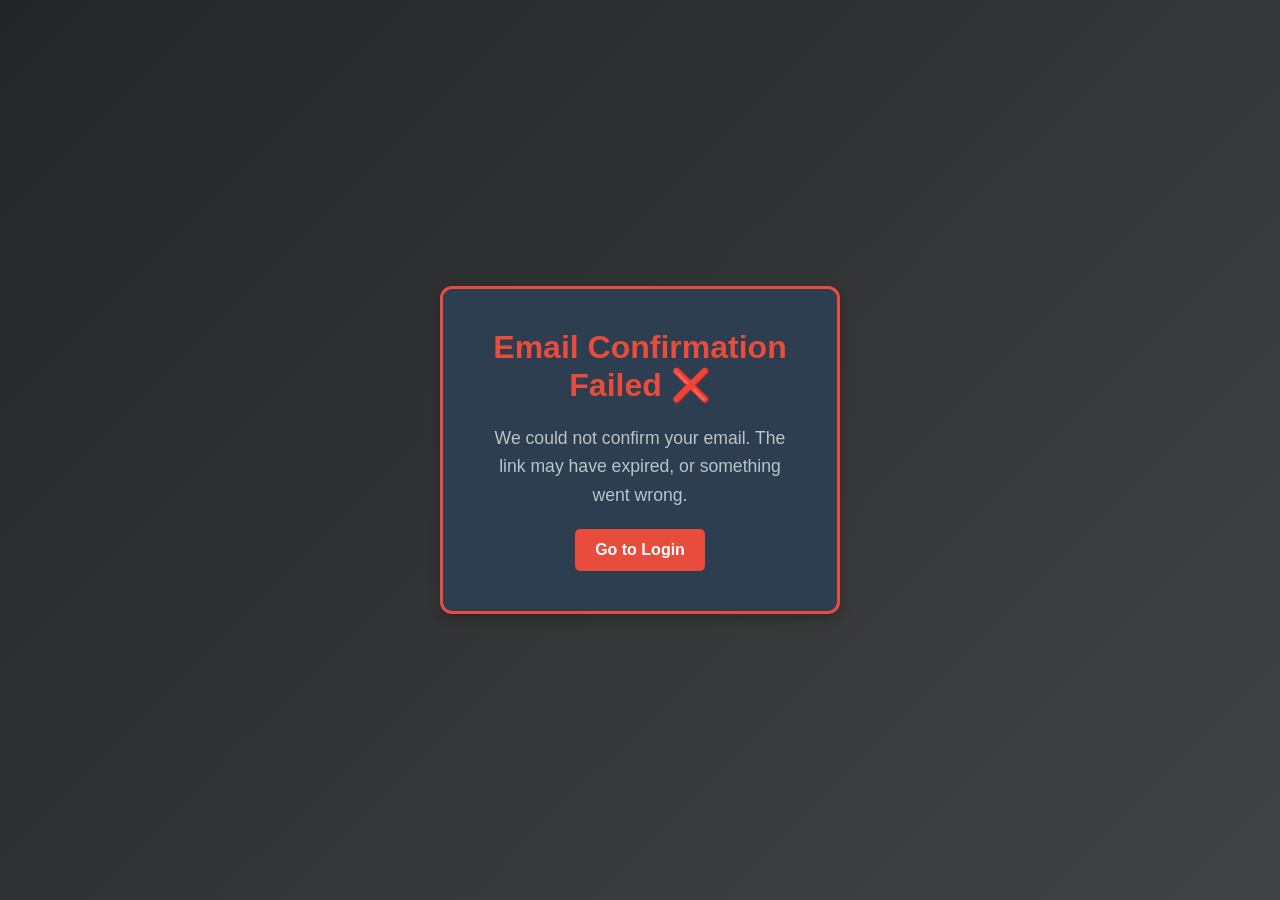
<file: failure.html>
<!DOCTYPE html>
<html lang="en">
<head>
    <meta charset="UTF-8">
    <meta name="viewport" content="width=device-width, initial-scale=1.0">
    <title>Confirmation Failed</title>
    <link rel="stylesheet" href="css/redirect.css">
</head>
<body class="failure">

    <main class="confirmation-page">
        <div class="confirmation-container failure">
            <h1>Email Confirmation Failed ❌</h1>
            <p>We could not confirm your email. The link may have expired, or something went wrong.</p>
            <button onclick="redirectToLogin()" class="primary-button">Go to Login</button>
        </div>
    </main>

    <script>
        function redirectToLogin() {
            window.location.href = "login.html";
        }
    </script>
</body>
</html>
</file>
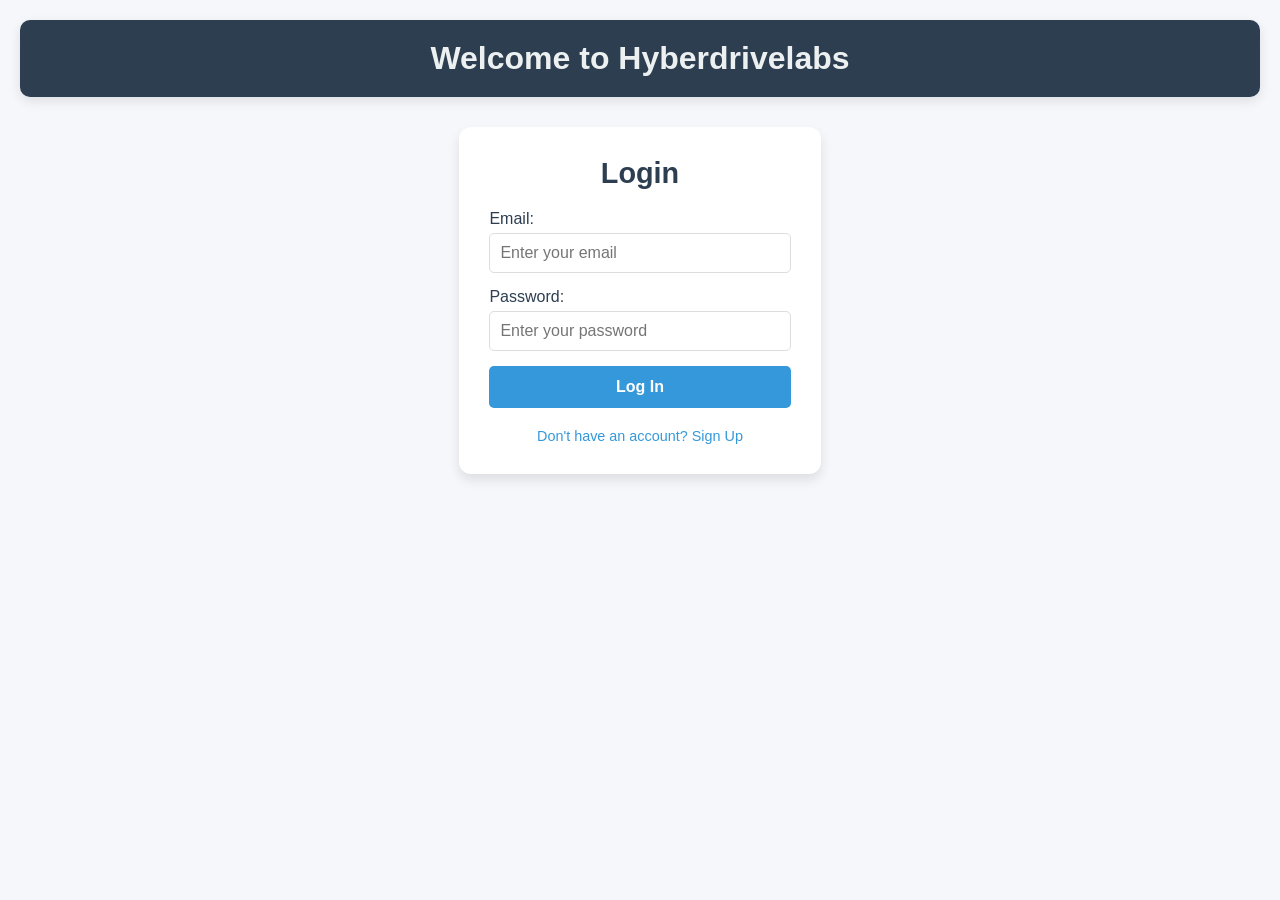
<file: login.html>
<!DOCTYPE html>
<html lang="en">
<head>
    <meta charset="UTF-8">
    <meta name="viewport" content="width=device-width, initial-scale=1.0">
    <title>Login</title>
    <link rel="stylesheet" href="css/login.css">
</head>
<body>
    <header>
        <h1>Welcome to Hyberdrivelabs</h1>
    </header>
    <main>
        <!-- Dynamic Content Container -->
        <div class="form-container" id="dynamic-container">
            <!-- The content will be dynamically loaded here -->
        </div>
    </main>

    <script>
        document.addEventListener("DOMContentLoaded", () => {
            const dynamicContainer = document.getElementById("dynamic-container");

            const apiBase = "https://carapi.mercantec.tech/api/";

            // Templates for login, signup, and email confirmation
            const templates = {
                login: `
                    <h2>Login</h2>
                    <form id="login-form" class="styled-form">
                        <div class="form-group">
                            <label for="login-email">Email:</label>
                            <input type="email" id="login-email" placeholder="Enter your email" required />
                        </div>
                        <div class="form-group">
                            <label for="login-password">Password:</label>
                            <input type="password" id="login-password" placeholder="Enter your password" required />
                        </div>
                        <button type="submit" class="primary-button">Log In</button>
                    </form>
                    <div class="message-box" id="login-message"></div>
                    <a href="#" class="toggle-link" id="toggle-to-signup">Don't have an account? Sign Up</a>
                `,
                signup: `
                    <h2>Sign Up</h2>
                    <form id="signup-form" class="styled-form">
                        <div class="form-group">
                            <label for="signup-email">Email:</label>
                            <input type="email" id="signup-email" placeholder="Enter your email" required />
                        </div>
                        <div class="form-group">
                            <label for="signup-username">Username:</label>
                            <input type="text" id="signup-username" placeholder="Choose a username" required />
                        </div>
                        <div class="form-group">
                            <label for="signup-password">Password:</label>
                            <input type="password" id="signup-password" placeholder="Create a password" required />
                        </div>
                        <button type="submit" class="primary-button">Sign Up</button>
                    </form>
                    <div class="message-box" id="signup-message"></div>
                    <a href="#" class="toggle-link" id="toggle-to-login">Already have an account? Log In</a>
                `,
                confirmation: `
                    <h2>Confirm Your Email</h2>
                    <p>An email has been send to you, check your inbox!:</p>
                    <button id="confirm-email" class="primary-button">Return to login</button>
                    <a href="#" class="toggle-link" id="toggle-to-signup">Don't have an account? Sign Up</a>
                `,
            };

            // Load a specific section dynamically
            const loadSection = (section) => {
                dynamicContainer.innerHTML = templates[section];
                attachEventListeners(section);
            };

            // Attach event listeners to the dynamic content
            const attachEventListeners = (section) => {
                if (section === "login") {
                    document.getElementById("login-form").addEventListener("submit", async (event) => {
                        event.preventDefault();
                        const email = document.getElementById("login-email").value;
                        const password = document.getElementById("login-password").value;

                        try {
                            const response = await fetch(`${apiBase}Users/login`, {
                                method: "POST",
                                headers: { "Content-Type": "application/json" },
                                body: JSON.stringify({ email, password }),
                            });

                            const data = await response.json();

                            if (response.ok) {
                                localStorage.setItem("token", data.token);
                                localStorage.setItem("username", data.username);
                                window.location.href = "index.html";
                            } else {
                                showMessage(data.message || "Login failed", "error", "login-message");
                            }
                        } catch (error) {
                            showMessage("An unexpected error occurred", "error", "login-message");
                        }
                    });

                    document.getElementById("toggle-to-signup").addEventListener("click", (e) => {
                        e.preventDefault();
                        loadSection("signup");
                    });
                } else if (section === "signup") {
                    document.getElementById("signup-form").addEventListener("submit", async (event) => {
                        event.preventDefault();
                        const email = document.getElementById("signup-email").value;
                        const username = document.getElementById("signup-username").value;
                        const password = document.getElementById("signup-password").value;

                        try {
                            const response = await fetch(`${apiBase}Users/signUp`, {
                                method: "POST",
                                headers: { "Content-Type": "application/json" },
                                body: JSON.stringify({ email, username, password }),
                            });

                            const data = await response.json();

                            if (response.ok) {
                                localStorage.setItem("emailConfirmationToken", data.emailConfirmationToken);
                                localStorage.setItem("email", email);
                                loadSection("confirmation");
                            } else {
                                showMessage(data.message || "Sign-up failed", "error", "signup-message");
                            }
                        } catch (error) {
                            showMessage("An error occurred during sign-up.", "error", "signup-message");
                        }
                    });

                    document.getElementById("toggle-to-login").addEventListener("click", (e) => {
                        e.preventDefault();
                        loadSection("login");
                    });
                } else if (section === "confirmation") {
                    document.getElementById("confirm-email").addEventListener("click", async () => {
                        const token = localStorage.getItem("emailConfirmationToken");
                        const email = localStorage.getItem("email");

                        if (!token || !email) {
                            showMessage("No confirmation details found.", "error", "confirmation-message");
                            return;
                        }

                        try {
                            const response = await fetch(`${apiBase}Users/confirm-email?token=${token}&email=${email}`, {
                                method: "GET",
                            });

                            if (response.ok) {
                                showMessage("Email confirmed! You can now log in.", "success", "confirmation-message");
                                setTimeout(() => loadSection("login"), 2000);
                            } else {
                                showMessage("Email confirmation failed.", "error", "confirmation-message");
                            }
                        } catch (error) {
                            showMessage("An error occurred during email confirmation.", "error", "confirmation-message");
                        }
                    });
                }
            };

            // Show messages dynamically
            const showMessage = (message, type = "error", target) => {
                const messageBox = document.getElementById(target);
                messageBox.textContent = message;
                messageBox.className = `message-box ${type}`;
            };

            // Initialize the page with the login form
            loadSection("login");
        });
    </script>
</body>
</html>
</file>
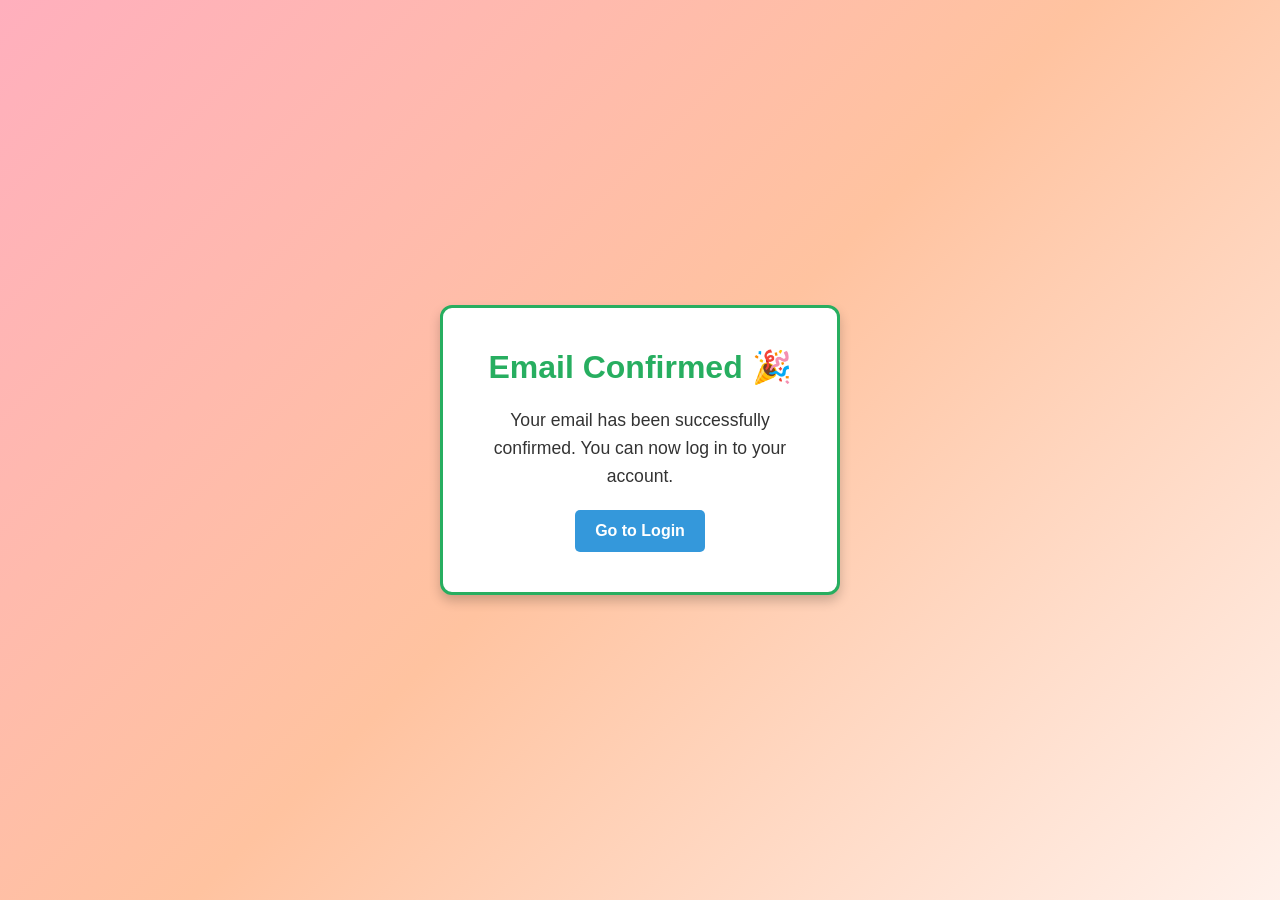
<file: succes.html>
<!DOCTYPE html>
<html lang="en">
<head>
    <meta charset="UTF-8">
    <meta name="viewport" content="width=device-width, initial-scale=1.0">
    <title>Confirmation Successful</title>
    <link rel="stylesheet" href="css/redirect.css">
</head>
<body class="success">
    <main class="confirmation-page">
        <div class="confirmation-container success">
            <h1>Email Confirmed 🎉</h1>
            <p>Your email has been successfully confirmed. You can now log in to your account.</p>
            <button onclick="redirectToLogin()" class="primary-button">Go to Login</button>
        </div>
    </main>

    <script>
        function redirectToLogin() {
            window.location.href = "login.html";
        }
    </script>
</body>
</html>
</file>
<file: css/redirect.css>
/* General Reset */
* {
    margin: 0;
    padding: 0;
    box-sizing: border-box;
}

body {
    font-family: 'Roboto', sans-serif;
    min-height: 100vh;
    display: flex;
    justify-content: center;
    align-items: center;
    padding: 20px;
    transition: background-color 0.5s ease, color 0.5s ease;
}

main.confirmation-page {
    display: flex;
    justify-content: center;
    align-items: center;
    width: 100%;
    height: 100%;
}

/* Confirmation Container */
.confirmation-container {
    text-align: center;
    border-radius: 12px;
    padding: 40px;
    width: 100%;
    max-width: 400px;
    box-shadow: 0 6px 12px rgba(0, 0, 0, 0.2);
    transition: all 0.5s ease;
}

/* Success Page Styles */
body.success {
    background: linear-gradient(135deg, #ffafbd, #ffc3a0, #fff1eb);
    color: #2c3e50;
}

.confirmation-container.success {
    background-color: #ffffff;
    color: #27ae60; /* Green for success */
    border: 3px solid #27ae60;
}

.confirmation-container.success h1 {
    font-size: 2rem;
    margin-bottom: 20px;
    color: #27ae60; /* Match the container border */
    animation: bounceIn 1s ease;
}

.confirmation-container.success p {
    font-size: 1.1rem;
    margin-bottom: 20px;
    line-height: 1.6;
    color: #333;
}

/* Fun animation for success */
@keyframes bounceIn {
    0% {
        transform: scale(0.8);
        opacity: 0;
    }
    60% {
        transform: scale(1.2);
        opacity: 1;
    }
    100% {
        transform: scale(1);
    }
}

/* Failure Page Styles */
body.failure {
    background: linear-gradient(135deg, #232526, #414345); /* Dark gradient for failure */
    color: #ecf0f1;
}

.confirmation-container.failure {
    background-color: #2c3e50;
    color: #e74c3c; /* Red for failure */
    border: 3px solid #e74c3c;
}

.confirmation-container.failure h1 {
    font-size: 2rem;
    margin-bottom: 20px;
    color: #e74c3c; /* Match the container border */
    animation: fadeIn 1s ease;
}

.confirmation-container.failure p {
    font-size: 1.1rem;
    margin-bottom: 20px;
    line-height: 1.6;
    color: #bdc3c7;
}

/* Subtle animation for failure */
@keyframes fadeIn {
    from {
        opacity: 0;
    }
    to {
        opacity: 1;
    }
}

/* Button Styles */
.primary-button {
    display: inline-block;
    background-color: #3498db;
    color: #ffffff;
    border: none;
    padding: 12px 20px;
    font-size: 1rem;
    font-weight: bold;
    border-radius: 5px;
    cursor: pointer;
    transition: background-color 0.3s ease, transform 0.2s ease;
}

.primary-button:hover {
    background-color: #2980b9;
    transform: scale(1.05);
}

body.failure .primary-button {
    background-color: #e74c3c;
}

body.failure .primary-button:hover {
    background-color: #c0392b;
}
</file>
<file: css/login.css>
/* General Reset */
* {
    margin: 0;
    padding: 0;
    box-sizing: border-box;
}

body {
    font-family: 'Roboto', sans-serif;
    background-color: #f5f7fa;
    color: #333;
    display: flex;
    flex-direction: column;
    align-items: center;
    min-height: 100vh;
    padding: 20px;
    transition: background-color 0.8s ease, color 0.8s ease;
}

/* Dark Mode Styles */
body.dark-mode {
    background-color: #121212;
    color: #f0f0f0;
}

/* Header */
header {
    background-color: #2c3e50;
    color: #ecf0f1;
    padding: 20px;
    width: 100%;
    text-align: center;
    border-radius: 10px;
    box-shadow: 0 4px 12px rgba(0, 0, 0, 0.1);
}

header h1 {
    font-size: 2rem;
    margin: 0;
}

/* Form Container */
.form-container {
    background-color: #ffffff;
    color: #2c3e50;
    border-radius: 12px;
    padding: 30px;
    box-shadow: 0 6px 12px rgba(0, 0, 0, 0.1);
    max-width: 400px;
    width: 100%;
    text-align: center;
    margin-top: 30px;
    transition: background-color 0.8s ease, color 0.8s ease;
}

body.dark-mode .form-container {
    background-color: #1e1e1e;
    color: #e0e0e0;
    box-shadow: 0 6px 12px rgba(255, 255, 255, 0.1);
}

.form-container h2 {
    font-size: 1.8rem;
    margin-bottom: 20px;
    color: inherit;
}

/* Form Fields */
.styled-form .form-group {
    margin-bottom: 15px;
    text-align: left;
}

.styled-form label {
    font-size: 1rem;
    color: inherit;
}

.styled-form input[type="text"],
.styled-form input[type="email"],
.styled-form input[type="password"] {
    width: 100%;
    padding: 10px;
    margin-top: 5px;
    border: 1px solid #ddd;
    border-radius: 5px;
    font-size: 1rem;
    transition: border-color 0.3s ease, background-color 0.3s ease;
}

body.dark-mode .styled-form input[type="text"],
body.dark-mode .styled-form input[type="email"],
body.dark-mode .styled-form input[type="password"] {
    border: 1px solid #555;
    background-color: #2c2c2c;
    color: #e0e0e0;
}

.styled-form input[type="text"]:focus,
.styled-form input[type="email"]:focus,
.styled-form input[type="password"]:focus {
    outline: none;
    border-color: #3498db;
    box-shadow: 0 0 5px rgba(52, 152, 219, 0.5);
}

/* Buttons */
.primary-button {
    width: 100%;
    padding: 12px 15px;
    background-color: #3498db;
    color: #fff;
    border: none;
    border-radius: 5px;
    font-size: 1rem;
    font-weight: bold;
    cursor: pointer;
    transition: background-color 0.3s ease, transform 0.2s ease;
}

body.dark-mode .primary-button {
    background-color: #555;
    color: #ffffff;
}

.primary-button:hover {
    background-color: #2980b9;
    transform: scale(1.03);
}

body.dark-mode .primary-button:hover {
    background-color: #666;
}

/* Message Box */
.message-box {
    margin-top: 15px;
    padding: 10px;
    border-radius: 5px;
    font-size: 0.9rem;
    text-align: center;
    display: none;
}

.message-box.success {
    display: block;
    background-color: #2ecc71;
    color: #ffffff;
}

.message-box.error {
    display: block;
    background-color: #e74c3c;
    color: #ffffff;
}

/* Toggle Links */
.toggle-link {
    display: block;
    margin-top: 20px;
    font-size: 0.9rem;
    color: #3498db;
    text-decoration: none;
    transition: color 0.3s ease;
}

body.dark-mode .toggle-link {
    color: #9b59b6;
}

.toggle-link:hover {
    text-decoration: underline;
}
</file>
